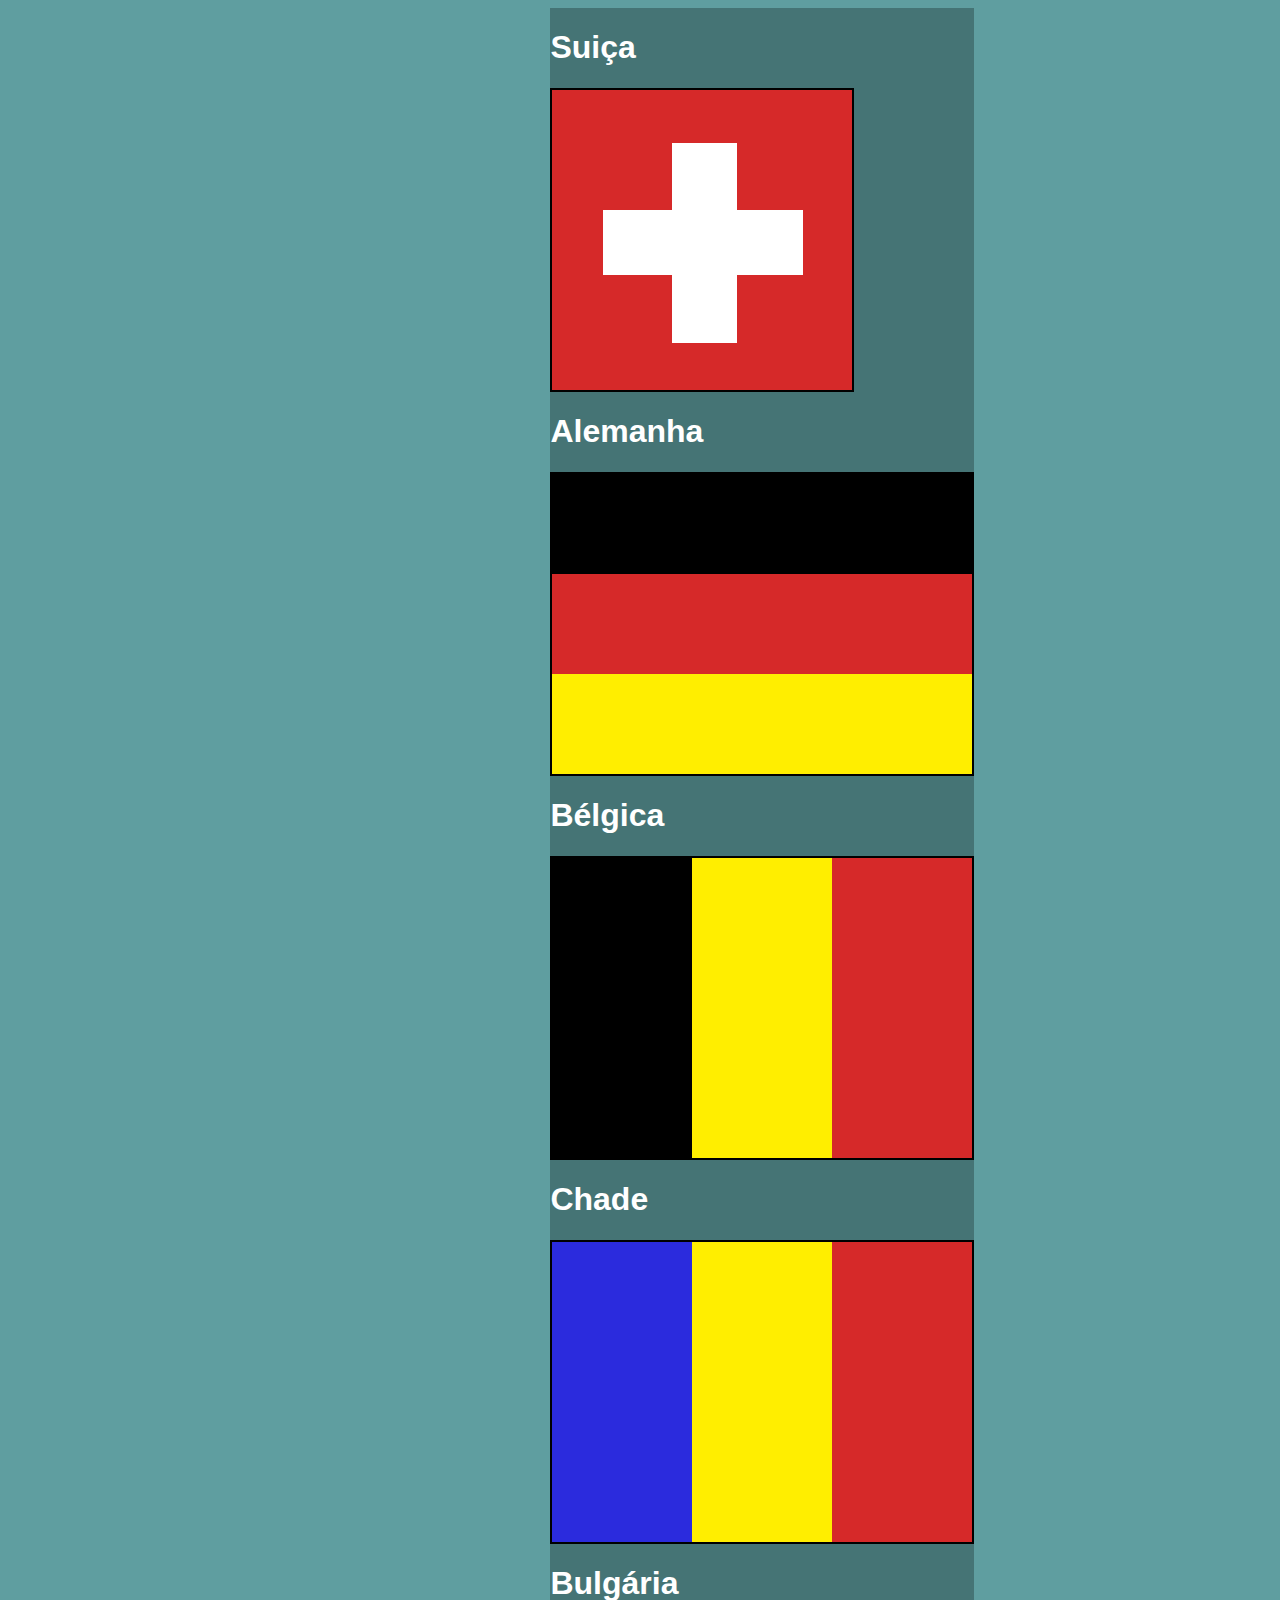
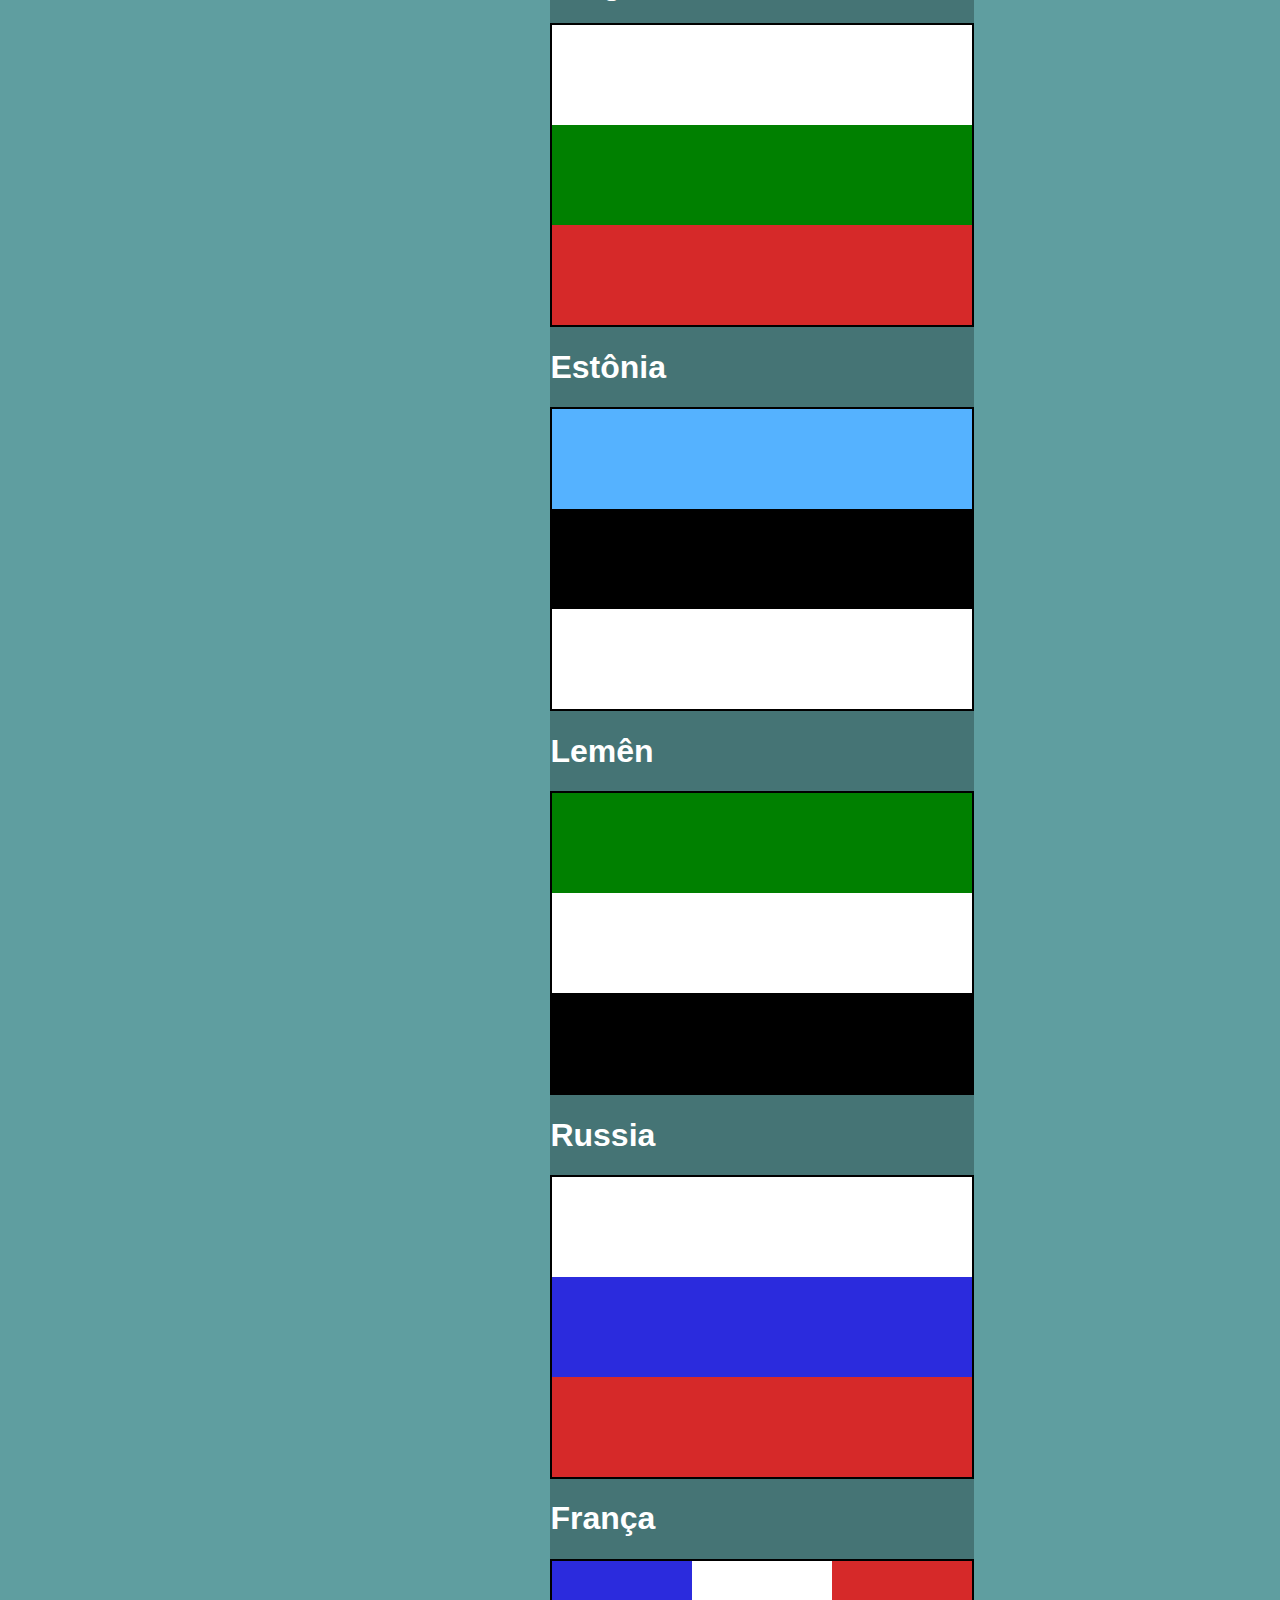
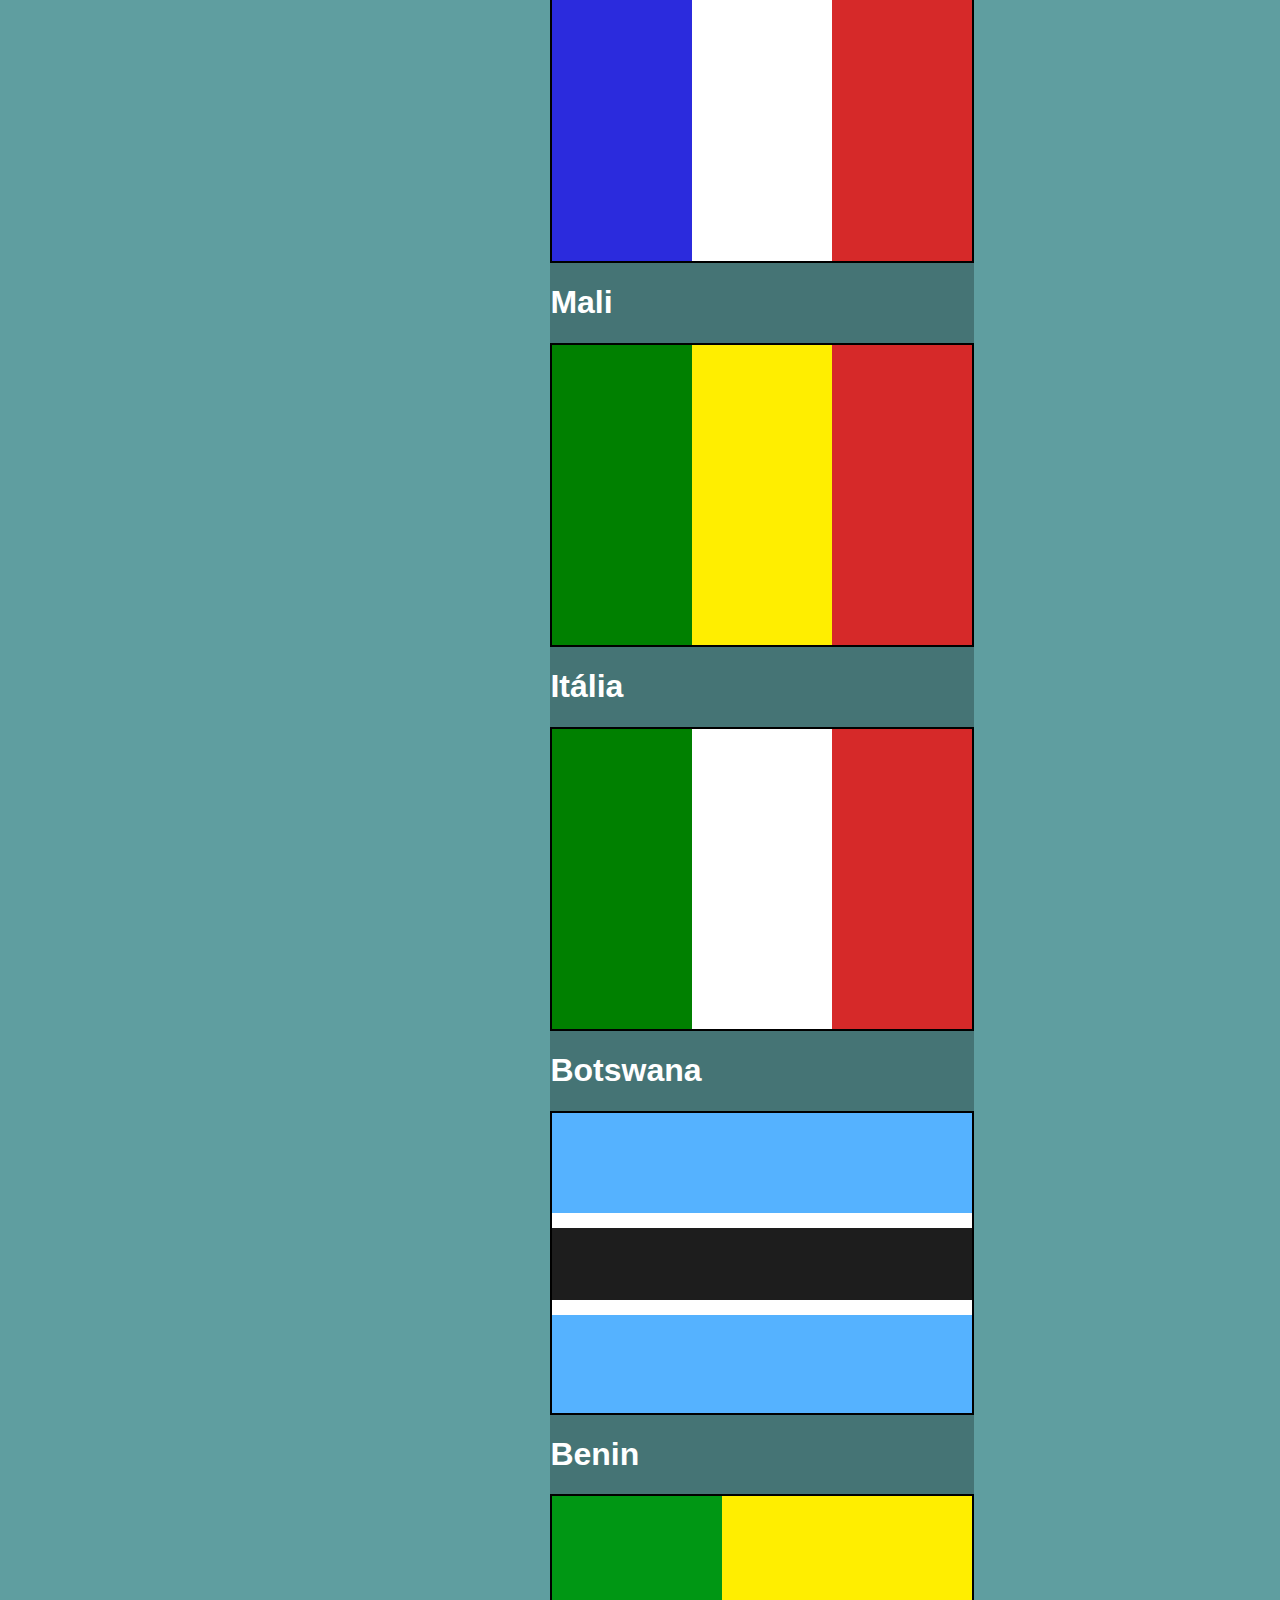
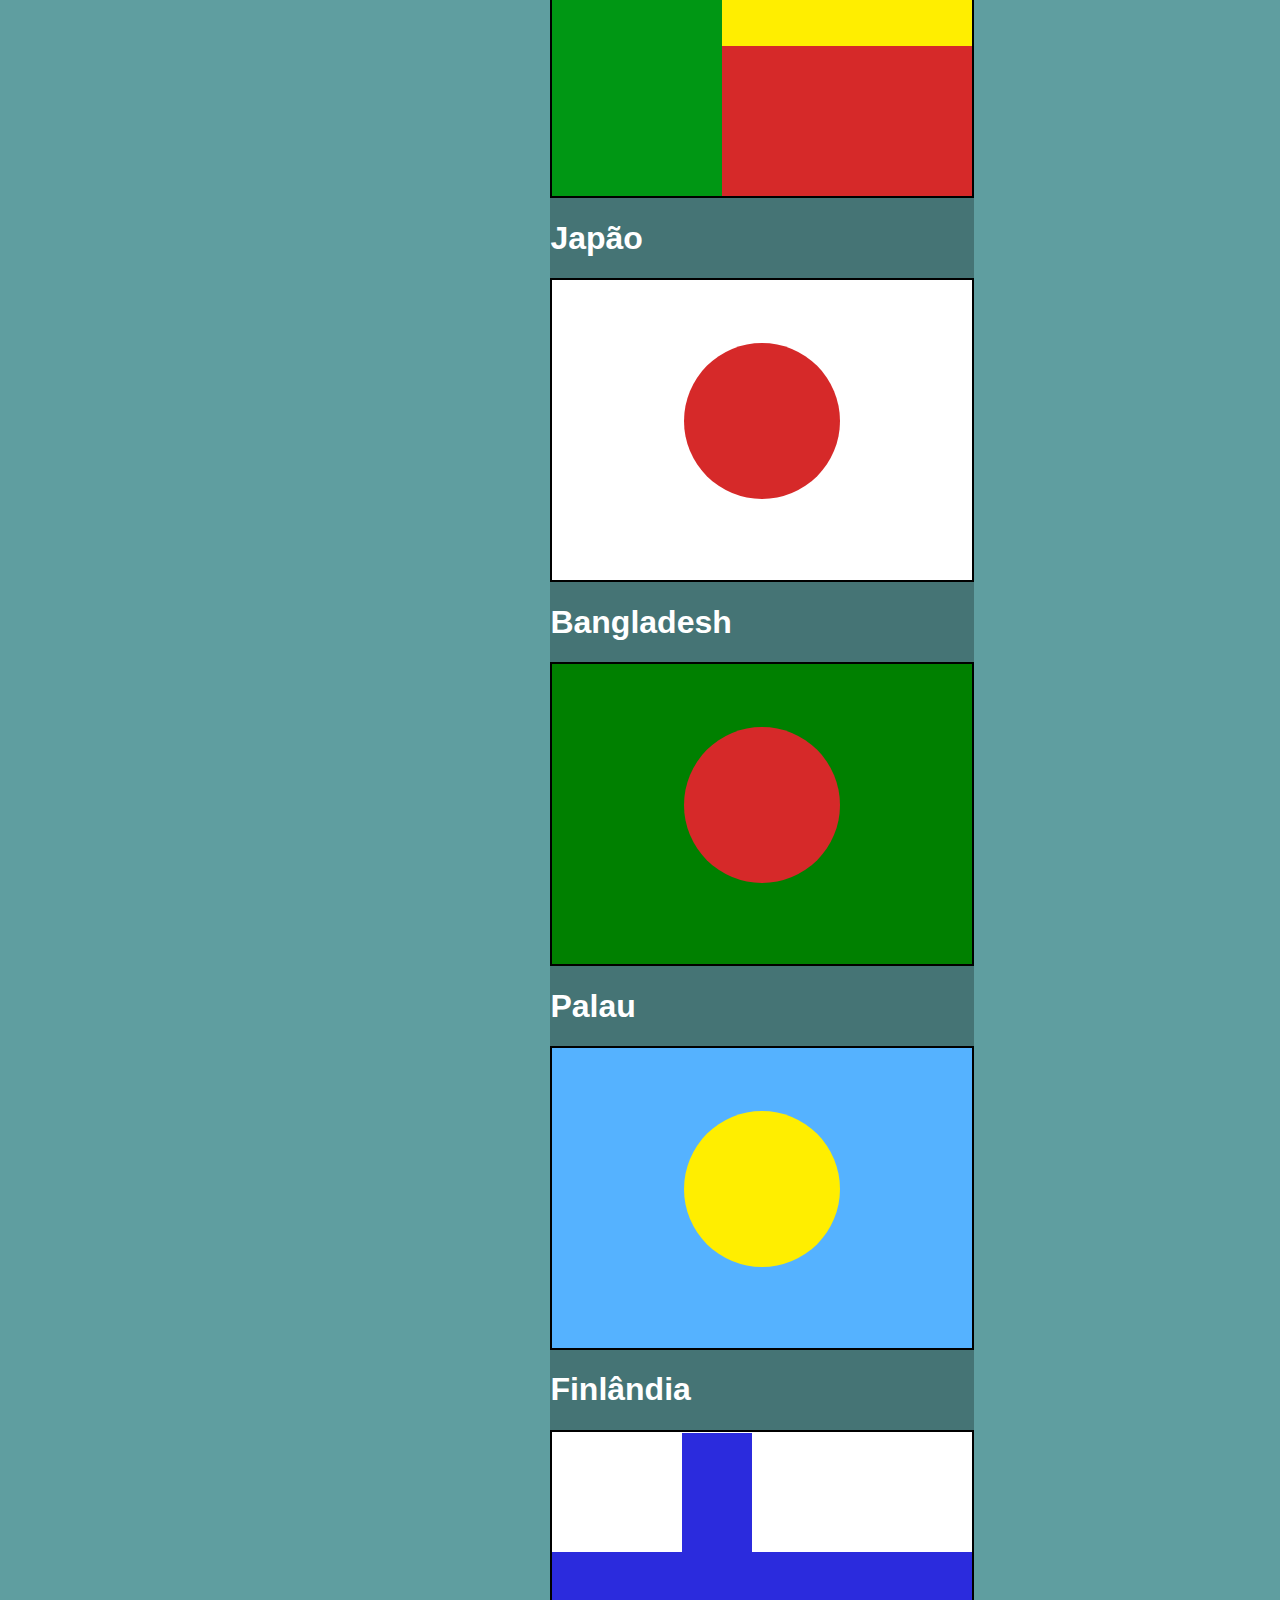
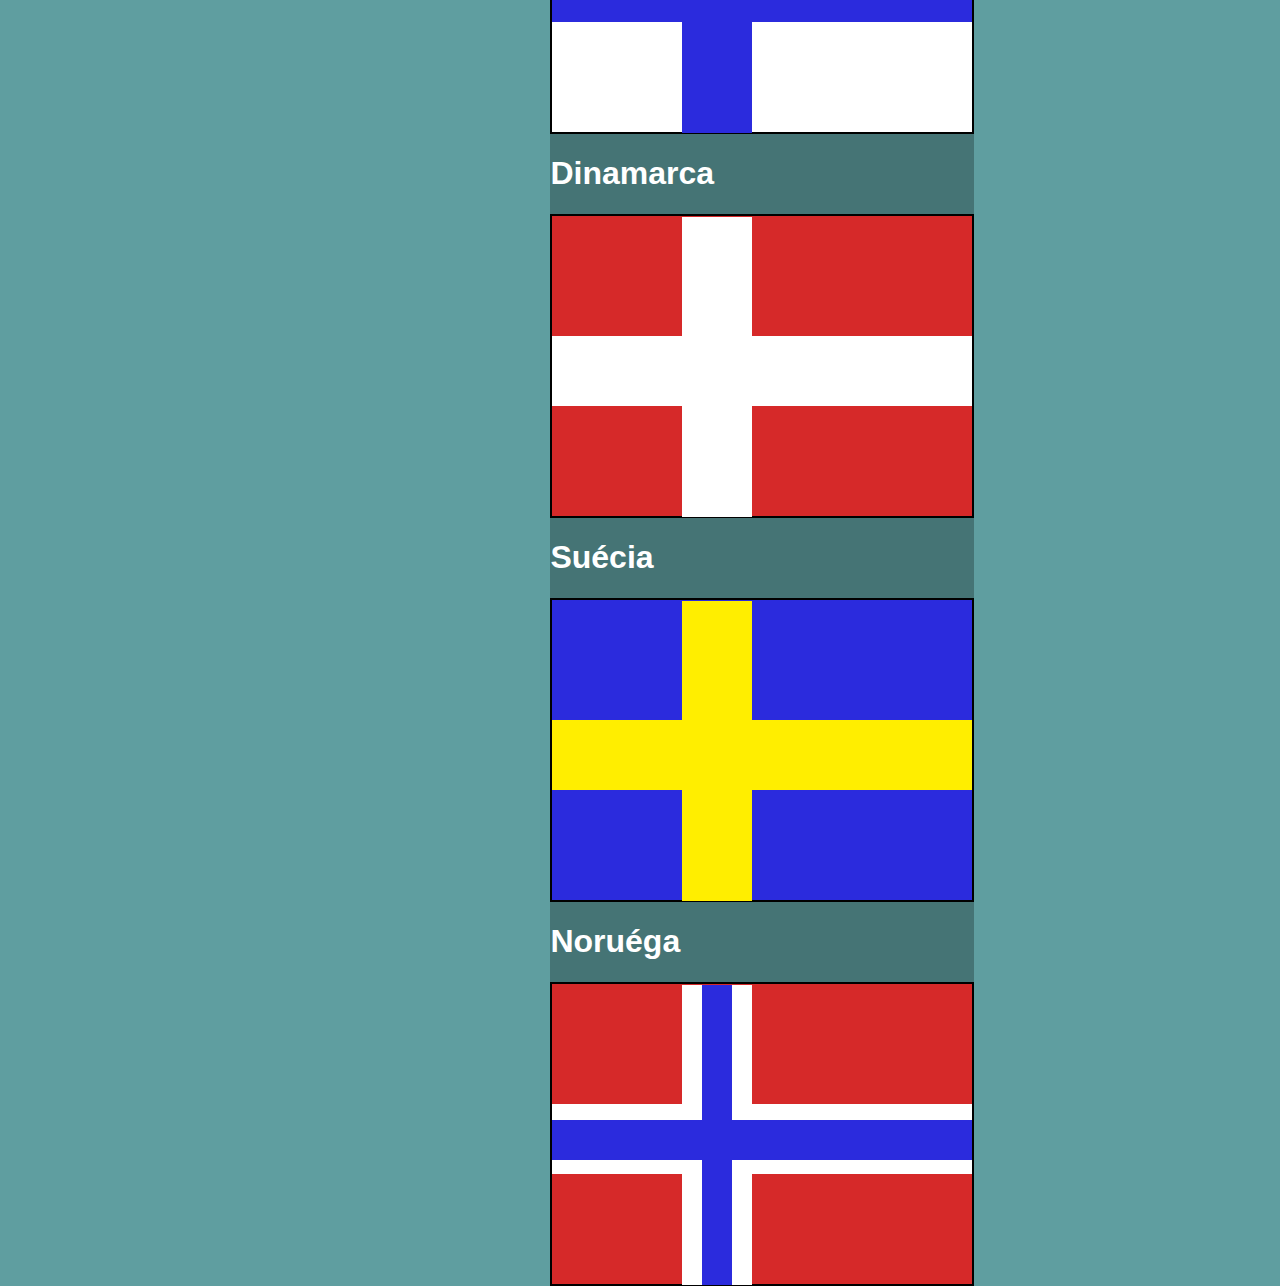
<file: index.html>
<!DOCTYPE html>
<html lang="en">
<head>
    <meta charset="UTF-8">
    <meta name="viewport" content="width=device-width, initial-scale=1.0">
    <link rel="stylesheet" href="style.css">
    <link rel="shortcut icon" href="favicon.ico" type="image/x-icon">
    <title>Bandeiras</title>
</head>
<body>
<div class="tudo">
    <h1>Suiça</h1>
        <div class="suica corVermelho">
            <div class="suiHor corBranco"></div>
            <div class="suiVer corBranco"></div>
        </div>
    <h1>Alemanha</h1>
    <div class="bandeira">
        <div class="barrah corPreto"></div>
        <div class="barrah corVermelho"></div>
        <div class="barrah corAmarelo"></div>
    </div>
    <h1>Bélgica</h1>
    <div class="bandeira">
        <div class="barrav corPreto"></div>
        <div class="barrav corAmarelo"></div>
        <div class="barrav corVermelho"></div>
    </div>
    <h1>Chade</h1>
    <div class="bandeira corAmarelo">
        <div class="barrav corAzul"></div>
        <div class="barrav corAmarelo"></div>
        <div class="barrav corVermelho"></div>
    </div>
    <h1>Bulgária</h1>
    <div class="bandeira corBranco">
        <div class="barrah corBranco"></div>
        <div class="barrah corVerde"></div>
        <div class="barrah corVermelho"></div>
    </div>
    <h1>Estônia</h1>
    <div class="bandeira corBranco">
        <div class="barrah corBotswana"></div>
        <div class="barrah corPreto"></div>
        <div class="barrah corBranco"></div>
    </div>
    <h1>Lemên</h1>
    <div class="bandeira corBranco">
        <div class="barrah corVerde"></div>
        <div class="barrah corBranco"></div>
        <div class="barrah corPreto"></div>
    </div>
    <h1>Russia</h1>
    <div class="bandeira">
        <div class="barrah corBranco"></div>
        <div class="barrah corAzul"></div>
        <div class="barrah corVermelho"></div>
    </div>
    <h1>França</h1>
    <div class="bandeira">
        <div class="barrav corAzul"></div>
        <div class="barrav corBranco"></div>
        <div class="barrav corVermelho"></div>
    </div>
    <h1>Mali</h1>
    <div class="bandeira">
        <div class="barrav corVerde"></div>
        <div class="barrav corAmarelo"></div>
        <div class="barrav corVermelho"></div>
    </div>
    <h1>Itália</h1>
    <div class="bandeira">
        <div class="barrav corVerde"></div>
        <div class="barrav corBranco"></div>
        <div class="barrav corVermelho"></div>
    </div>
    <h1>Botswana</h1>
    <div class="bandeira corBotswana">
        <div class="barrah" id="botswana"></div>
        <div class="barrah" id="barra2"></div>
        <div class="barrah" id="botswana"></div>
    </div>
    <h1>Benin</h1>
    <div class="bandeira" id="Benin">
        <div class="barrav" id="barra4"></div>
        <div class="barrah corAmarelo" id="benin"></div>
        <div class="barrah corVermelho" id="benin"></div>
    </div>
    <h1>Japão</h1>
    <div class="bandeira corBranco" id="japao">
            <div class="circulo corVermelho"></div>
    </div>
    <h1>Bangladesh</h1>
    <div class="bandeira corVerde" id="Bangladesh">
            <div class="circulo corVermelho"></div>
    </div>
    <h1>Palau</h1>
    <div class="bandeira corBotswana" id="palau">
            <div class="circulo corAmarelo"></div>
    </div>
    <h1>Finlândia</h1>
    <div class="bandeira corBranco">
        <div class="lisHor corAzul"></div>
        <div class="lisVert corAzul"></div>
    </div>
    <h1>Dinamarca</h1>
    <div class="bandeira corVermelho">
        <div class="lisHor corBranco"></div>
        <div class="lisVert corBranco"></div>
    </div>
    <h1>Suécia</h1>
        <div class="bandeira corAzul">
            <div class="lisHor corAmarelo"></div>
            <div class="lisVert corAmarelo"></div>
        </div>
    <h1>Noruéga</h1>
        <div class="bandeira corVermelho">
            <div class="lisNorH borBranca corAzul"></div>
            <div class="lisNorV borBranca corAzul"><div class="lisHorN corAzul"></div></div>
        </div>   
    </div>
    
</div>
</div>    
</body>
</html>
</file>
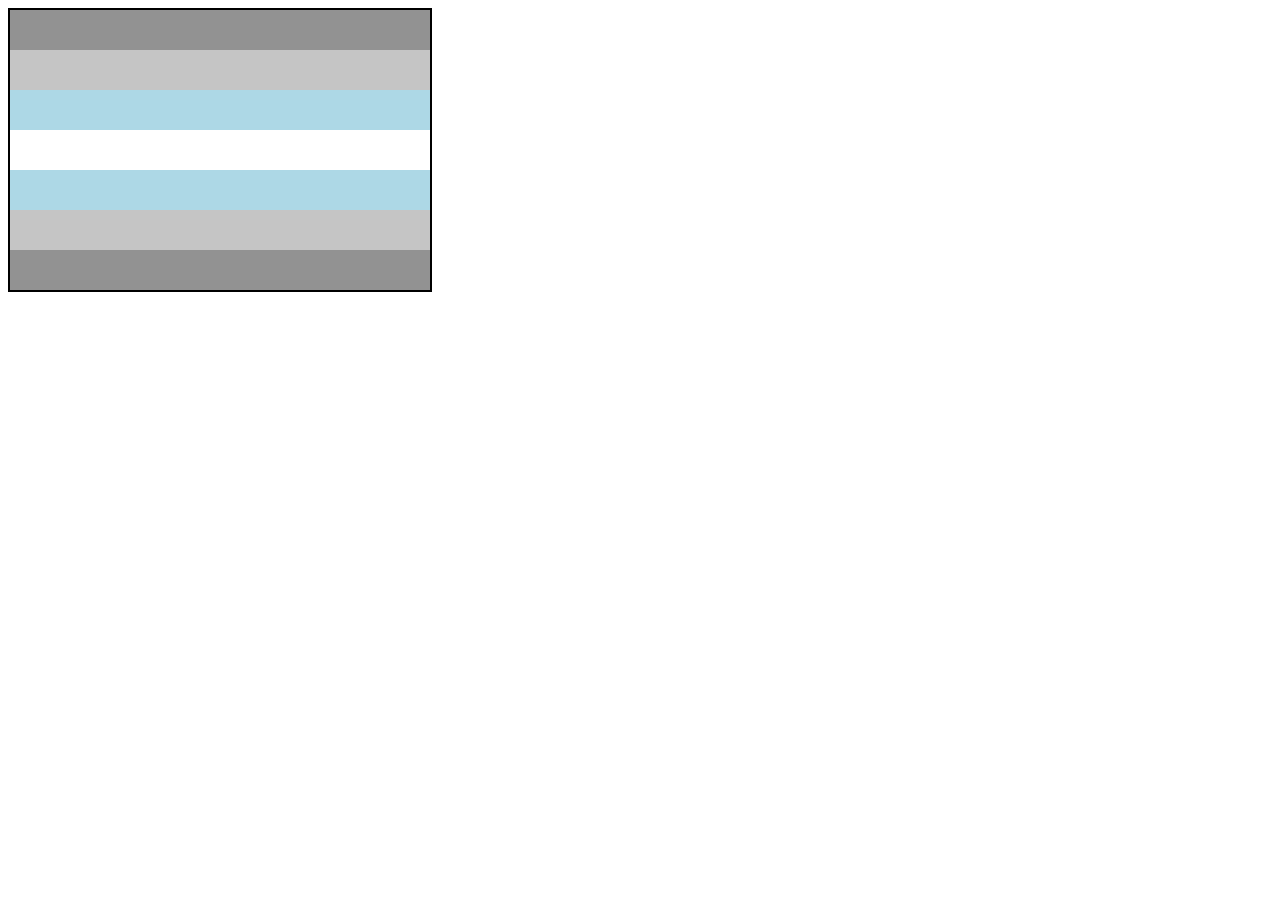
<file: secreto.html>
<!DOCTYPE html>
<html lang="en">
<head>
    <meta charset="UTF-8">
    <meta name="viewport" content="width=device-width, initial-scale=1.0">
    <link rel="stylesheet" href="secreto.css">
    <title>Document</title>
</head>
<body>
    <div class="bandeira">
        <div class="barrah corCinza"></div>
        <div class="barrah corCinza2"></div>
        <div class="barrah corAzul"></div>
        <div class="barrah corBranco"></div>
        <div class="barrah corAzul"></div>
        <div class="barrah corCinza2"></div>
        <div class="barrah corCinza"></div>
    </div>
</body>
</html>
</file>
<file: style.css>
body{
    display: block;
    margin-left: 43%;
}
.bandeira{
    display: block;
    border: 2px solid black;
    background-color: white;
    height: 300px;
    width: 420px;
}
.barrah{
    width: 420px;
    height: 100px;
}
.barrav{
    float: left;
    width: 140px;
    height: 300px;
}
.fundo{
    display: block;
    float: left;
    width: 420px;
    height: 300px;
}
.circulo{
    display: block;
    border: solid transparent;
    border-radius: 50%;
    height: 150px;
    width: 150px;
    margin: auto;
    margin-top: 15%;
}
.corBotswana{
    background-color: rgb(85, 178, 255);
}
.corVerde{
    background-color: green;
}
.corAzul{
    background-color: rgb(43, 43, 221);
}
.corBranco{
    background-color: rgb(255, 255, 255);
}
.corVermelho{
    background-color: rgb(214, 41, 41);
}
.corPreto{
    background-color: black;
}
.corAmarelo{
    background-color: rgb(255, 238, 0);
}
.corLaranja{
    background-color: rgb(255, 115, 0);
}
#barra2{
    height: 24%;
    background-color: rgb(29, 29, 29);
    border-top: 15px solid white;
    border-bottom: 15px solid white;
}
#barra4{
   background-color: rgb(0, 151, 20); 
   float: left;
   height: 300px;
   width: 170px;
}
#benin{
    height: 150px;
    width: 420px;
}
.lisHor{
    width: 420px;
    height: 70px;
    position: relative;
    top: 40%;
}
.lisVert{
    width: 70px;
    height: 300px;
    position: relative;
    left: 130px;
    bottom: 23%;
}

.lisNorH{
    width: 420px;
    height: 30px;
    position: relative;
    top: 40%;
    border-top: 20px solid white;
    border-bottom: 20px solid white;
}
.lisNorV{
    width: 30px;
    height: 300px;
    position: relative;
    left: 130px;
    bottom: 23%;
    border-left: 20px solid white;
    border-right: 20px solid white;
}
.lisHorN{
    width: 420px;
    height: 40px;
    position: relative;
    top: 45%;
    left: -500%;
}
.suica{
    display: block;
    border: 2px solid black;
    height: 300px;
    width: 300px;
}
.suiHor{
    width: 200px;
    height: 65px;
    position: relative;
    top: 40%;
    left: 17%;
}
.suiVer{
    width: 65px;
    height: 200px;
    position: relative;
    left: 40%;
    top: -4%;
}
.uzbh{
    width: 420px;
    height: 90px;
    border-top: 5px solid red ;
    border-bottom: 5px solid red;
}
.lisFarH{
    width: 420px;
    height: 30px;
    position: relative;
    top: 40%;
    border-top: 20px solid blue;
    border-bottom: 20px solid blue;
}
.lisFarV{
    width: 30px;
    height: 300px;
    position: relative;
    left: 130px;
    bottom: 23%;
    border-left: 20px solid blue;
    border-right: 20px solid blue;
}
.lisFarN{
    width: 420px;
    height: 40px;
    position: relative;
    top: 45%;
    left: -500%;
}
h1{
    font-family: sans-serif;
    font-weight: 900;
    color: white;
}
.tudo{
    float: left;
    display: block;
    background-color: rgba(0, 0, 0, 0.267);
}
body{
    background-color: cadetblue;
}
</file>
<file: secreto.css>
.bandeira{
    display: block;
    border: 2px solid black;
    background-color: white;
    height: 280px;
    width: 420px;
}
.barrah{
    width: 420px;
    height: 40px;
}
.corAzul{
    background-color: lightblue;
}
.corCinza2{
    background-color: rgb(197, 197, 197);
}
.corCinza{
    background-color: rgb(146, 146, 146);
}
.corBranco{
    background-color: white;
}
</file>
